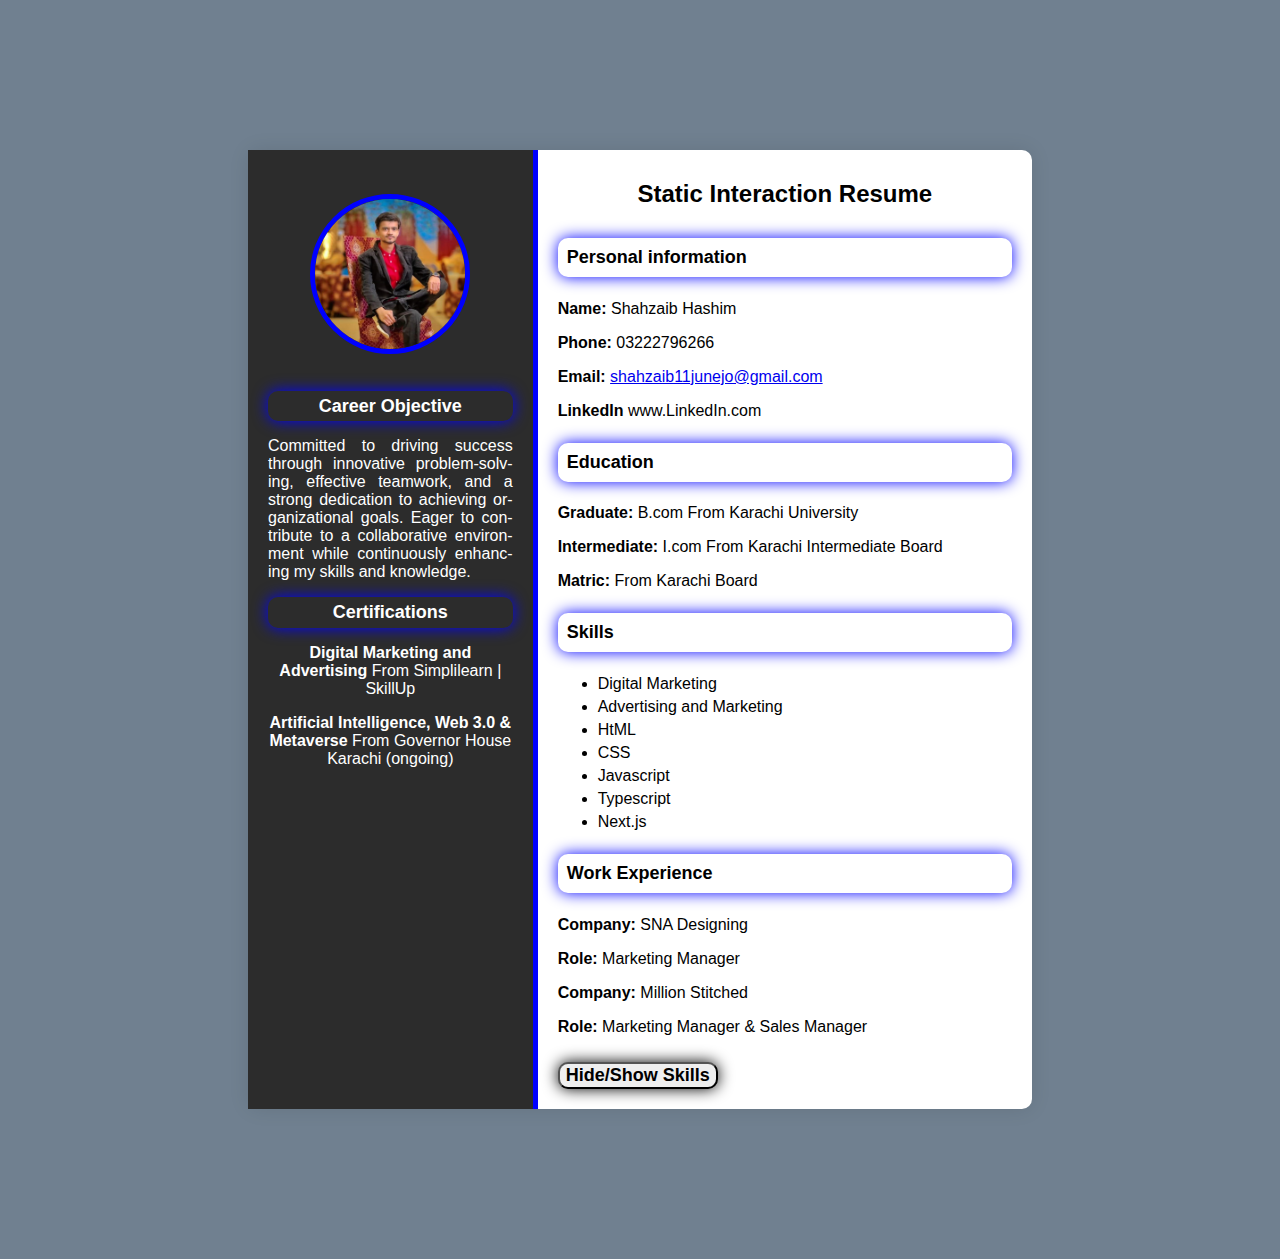
<file: Milestone 1/index.html>
<!DOCTYPE html>
<html lang="en">
<head>
    <meta charset="UTF-8">
    <meta name="viewport" content="width=device-width, initial-scale=1.0">
    <title>Static Interactive Resume</title>
    <link rel="stylesheet" href="style.css">
</head>
<body>
    <div class="resume-container">
        <!-- left section   -->

<div class="left-section">

<img src="Profile.jpg" alt="Profile" class="profile-picture">

<section id="Objective">
    <h3 style="color: white;">Career Objective</h3>
    <p style="text-align: justify; hyphens: auto;" >Committed to driving success through innovative problem-solving, effective teamwork, and a strong dedication to achieving organizational goals. Eager to contribute to a collaborative environment while continuously enhancing my skills and knowledge.</p>
</section>

<section id="certifications">

    <h3 style="color: white;">Certifications</h3>
    <p><b>Digital Marketing and Advertising</b> From Simplilearn | SkillUp</p>
    <p><b>Artificial Intelligence, Web 3.0 & Metaverse</b> From Governor House Karachi (ongoing)</p>

</section>

</div>

<!-- Right section -->

<div class="right-section">

<H1>Static Interaction Resume</H1>

<!-- personal information -->

<section id="personal-info"></section>
<h3>Personal information</h3>
<p><b>Name:</b> Shahzaib Hashim</p>
<p><b>Phone:</b> 03222796266</p>
<p><b>Email:</b> <a href="mailto:shahzaib11junejo@gmail.com">shahzaib11junejo@gmail.com</a></p>
<p><b>LinkedIn</b> <a href="www.linkedin.com/in/shahzaibhashim" target="_blank"></a>www.LinkedIn.com</p>

<!-- Education section -->

<section id="education">

    <h3>Education</h3>
<p><b>Graduate:</b> B.com From Karachi University</p>
<p><b>Intermediate:</b> I.com From Karachi Intermediate Board</p>
<p><b>Matric:</b> From Karachi Board</p>
</section>

<!-- Skills Section -->

<section id="skills">

    <h3>Skills</h3>
    <ul>
<li>Digital Marketing</li>
<li>Advertising and Marketing</li>
<li>HtML</li>
<li>CSS</li>
<li>Javascript</li>
<li>Typescript</li>
<li>Next.js</li>
    </ul>
</section>

<!-- Work experience section -->

<section id="work-experience">
<h3>Work Experience</h3>
<p><b>Company:</b> SNA Designing </p>
<p><b>Role:</b> Marketing Manager</p>
<p><b>Company:</b> Million Stitched </p>
<p><b>Role:</b> Marketing Manager & Sales Manager</p>

</section>

<!-- Button to Toggle Skills Section-->
<button id="toggle-skills"><b>Hide/Show Skills</b></button>

</div>

    </div>
    <script src="script.js"></script>
</body>
</html>
</file>
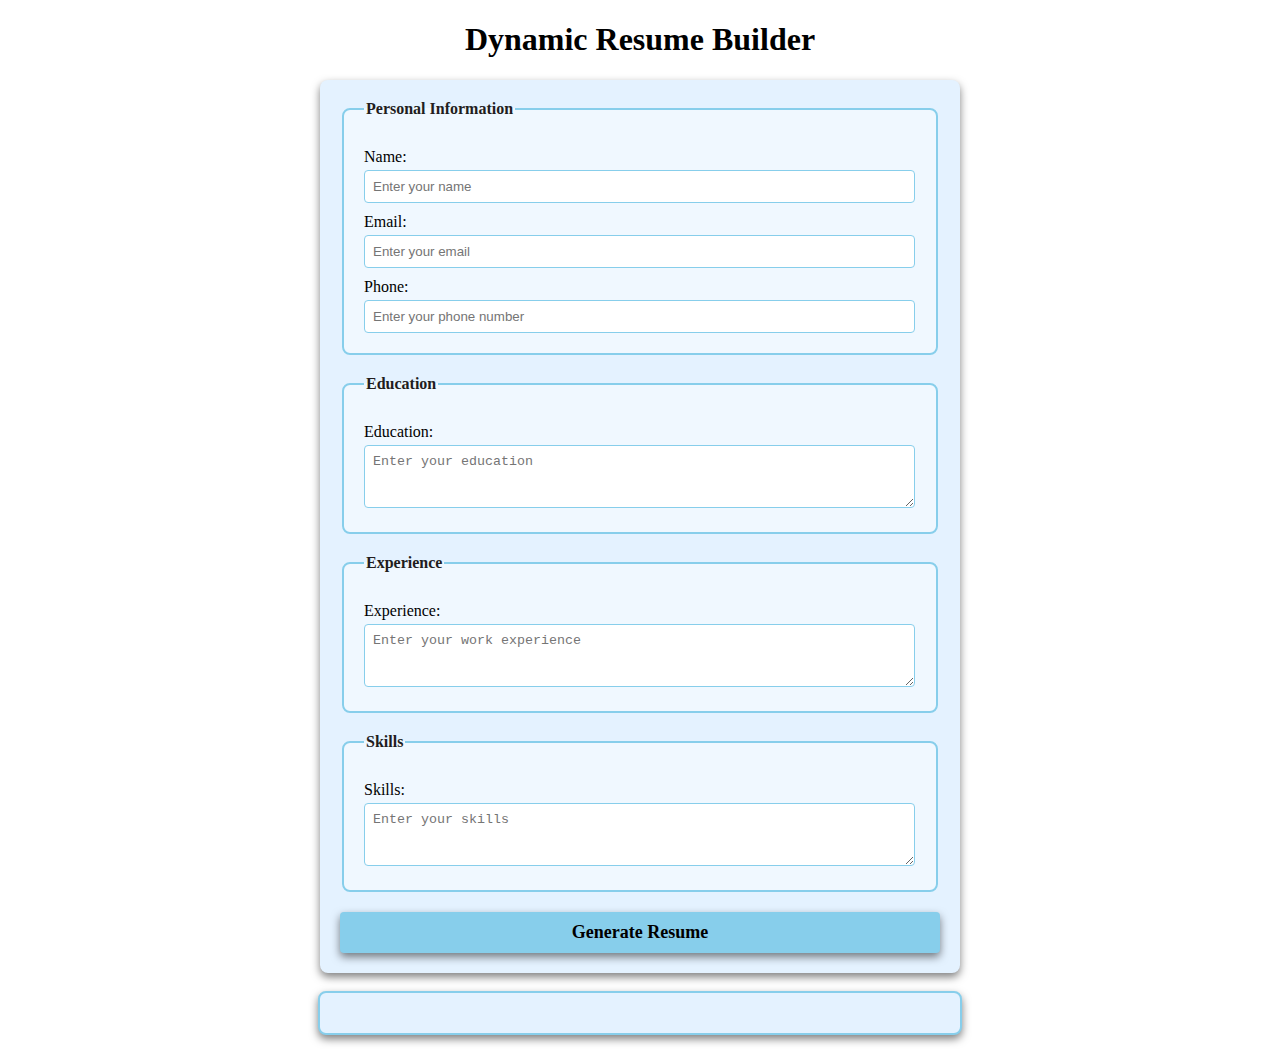
<file: MIlestone 3/index.html>
<!DOCTYPE html>
<html lang="en">
<head>
    <meta charset="UTF-8">
    <meta name="viewport" content="width=device-width, initial-scale=1.0">
    <title>Dynamic Resume Builder</title>
    <link rel="stylesheet" href="style.css">
    
</head>
<body>

    <h1>Dynamic Resume Builder</h1>
    <form id="resume-form">

        <fieldset>

<legend>Personal Information</legend>
<label for="name">Name:</label>
<input type="text" id="name" placeholder="Enter your name" required>

<label for="email">Email:</label>
<input type="text" id="email" placeholder="Enter your email" required>

<label for="phone">Phone:</label>
<input type="tel" id="phone" placeholder="Enter your phone number" required>
        </fieldset>

        <fieldset>

            <legend>Education</legend>
            <label for="Education">Education:</label>
            <textarea id="education" placeholder="Enter your education" rows="3" required></textarea>

        </fieldset>

        <fieldset>

            <legend>Experience</legend>
            <label for="experience">Experience:</label>
            <textarea id="experience" placeholder="Enter your work experience" rows="3" required></textarea>

        </fieldset>

        <fieldset>

            <legend>Skills</legend>
            <label for="skilss">Skills:</label>
            <textarea id="skills" placeholder="Enter your skills" rows="3" required></textarea>

        </fieldset>

        <button type="submit"><b>Generate Resume</b></button>

    </form>

    <br>

    <!-- Dynamic Resume -->

    <div id="resume-display">

        <!-- resume will be Generated below -->

    </div>

<script src="script.js"></script>

</body>
</html>
</file>
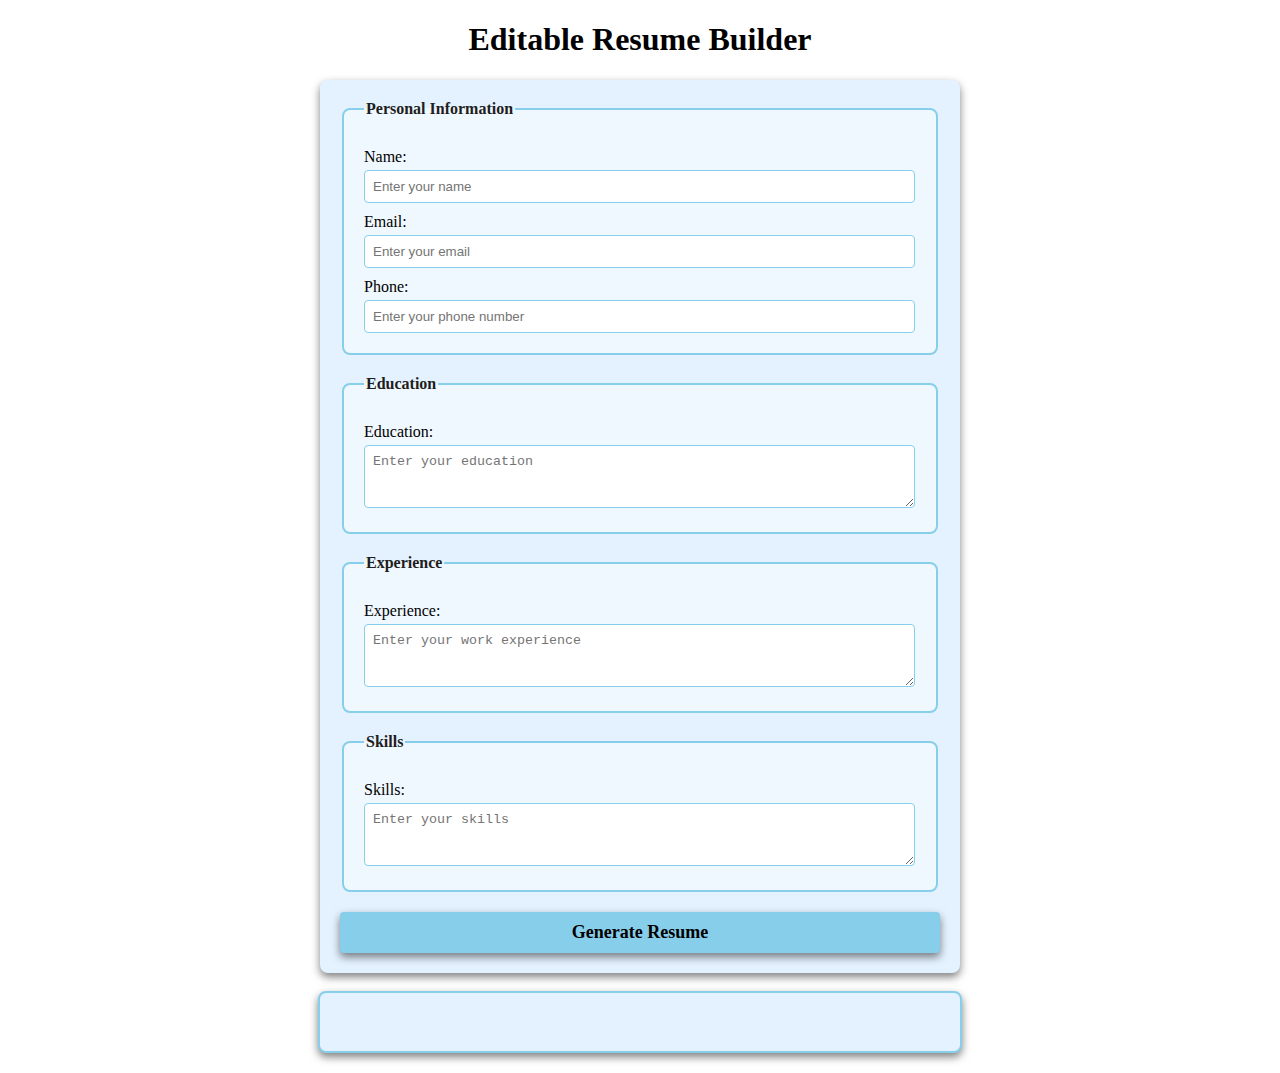
<file: MIlestone 4/index.html>
<!DOCTYPE html>
<html lang="en">
<head>
    <meta charset="UTF-8">
    <meta name="viewport" content="width=device-width, initial-scale=1.0">
    <title>Editable Resume Builder</title>
    <link rel="stylesheet" href="style.css">
    
</head>
<body>

    <h1>Editable Resume Builder</h1>
    <form id="resume-form">

        <fieldset>

<legend>Personal Information</legend>
<label for="name">Name:</label>
<input type="text" id="name" placeholder="Enter your name" required>

<label for="email">Email:</label>
<input type="text" id="email" placeholder="Enter your email" required>

<label for="phone">Phone:</label>
<input type="tel" id="phone" placeholder="Enter your phone number" required>
        </fieldset>

        <fieldset>

            <legend>Education</legend>
            <label for="Education">Education:</label>
            <textarea id="education" placeholder="Enter your education" rows="3" required></textarea>

        </fieldset>

        <fieldset>

            <legend>Experience</legend>
            <label for="experience">Experience:</label>
            <textarea id="experience" placeholder="Enter your work experience" rows="3" required></textarea>

        </fieldset>

        <fieldset>

            <legend>Skills</legend>
            <label for="skilss">Skills:</label>
            <textarea id="skills" placeholder="Enter your skills" rows="3" required></textarea>

        </fieldset>

        <button type="submit"><b>Generate Resume</b></button>

    </form>

    <br>

    <!-- Dynamic and Editable Resume -->

    <div id="resume-display" contenteditable="true">

        <!-- resume will be Generated below -->

    </div>

<script src="script.js"></script>

</body>
</html>
</file>
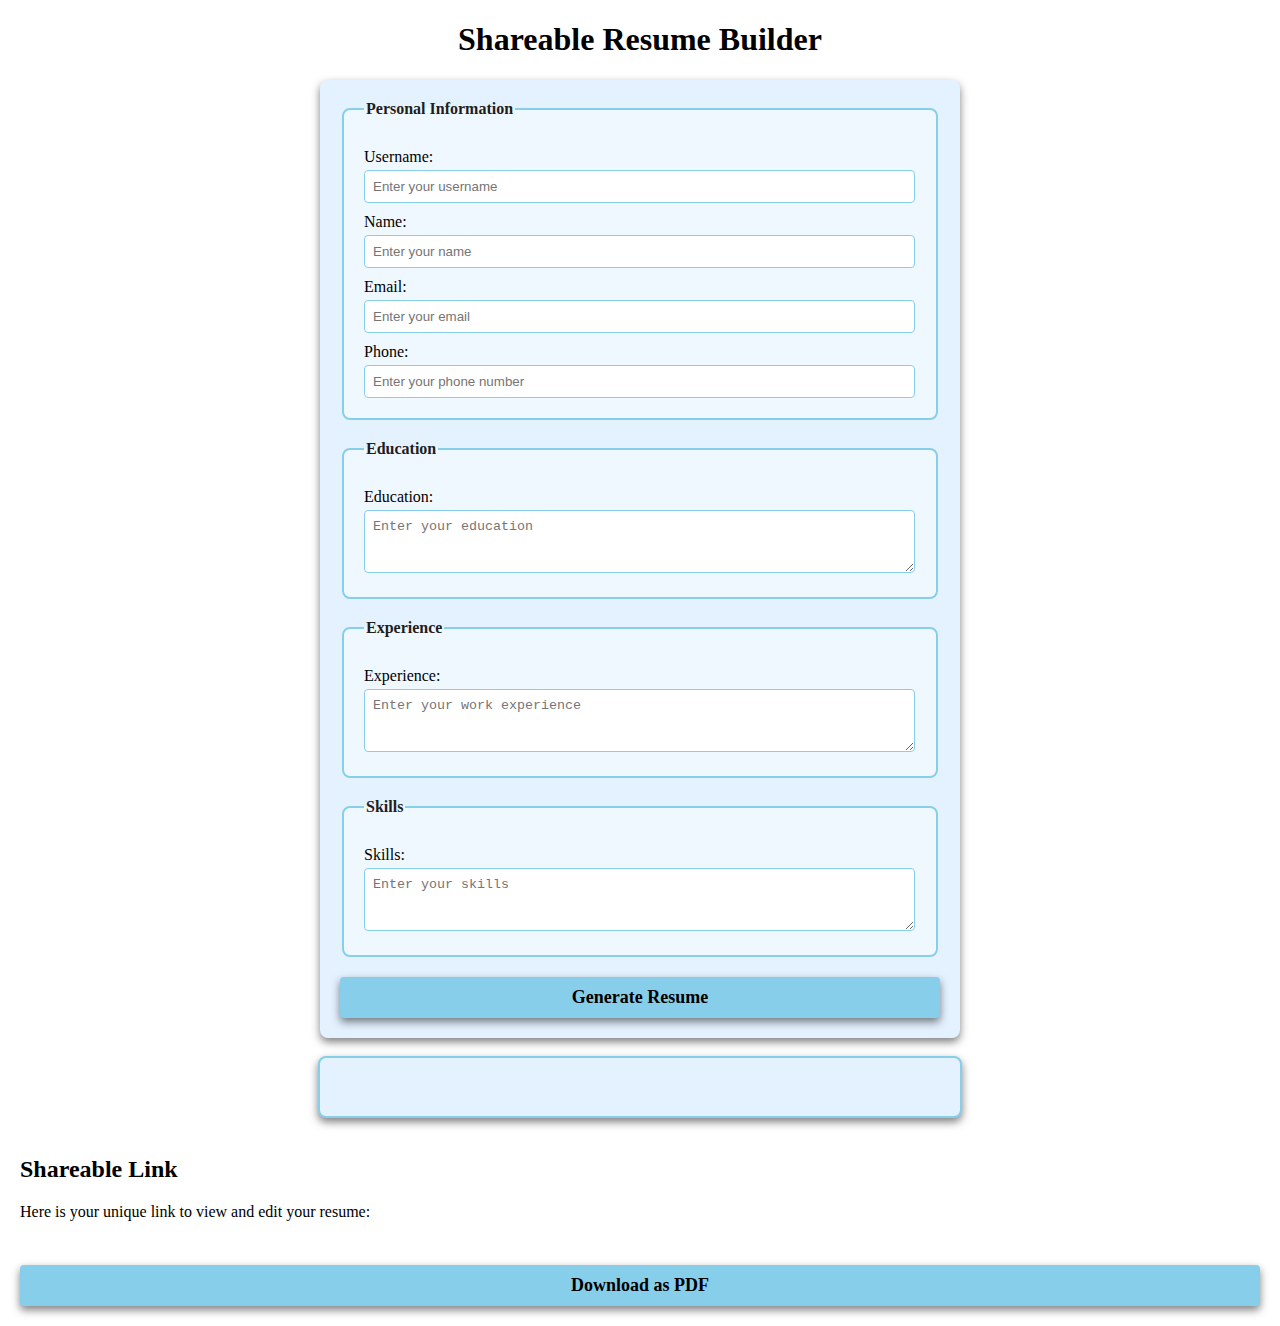
<file: MIlestone 5/index.html>
<!DOCTYPE html>
<html lang="en">
<head>
    <meta charset="UTF-8">
    <meta name="viewport" content="width=device-width, initial-scale=1.0">
    <title>Shareable Resume Builder</title>
    <link rel="stylesheet" href="style.css">
    
</head>
<body>

    <h1>Shareable Resume Builder</h1>
    <form id="resume-form">

        <fieldset>

<legend>Personal Information</legend>


<label for="username">Username:</label>
<input type="text" id="username" placeholder="Enter your username" required>

<label for="name">Name:</label>
<input type="text" id="name" placeholder="Enter your name" required>

<label for="email">Email:</label>
<input type="text" id="email" placeholder="Enter your email" required>

<label for="phone">Phone:</label>
<input type="tel" id="phone" placeholder="Enter your phone number" required>
        </fieldset>

        <fieldset>

            <legend>Education</legend>
            <label for="education">Education:</label>
            <textarea id="education" placeholder="Enter your education" rows="3" required></textarea>

        </fieldset>

        <fieldset>

            <legend>Experience</legend>
            <label for="experience">Experience:</label>
            <textarea id="experience" placeholder="Enter your work experience" rows="3" required></textarea>

        </fieldset>

        <fieldset>

            <legend>Skills</legend>
            <label for="skills">Skills:</label>
            <textarea id="skills" placeholder="Enter your skills" rows="3" required></textarea>

        </fieldset>

        <button type="submit"><b>Generate Resume</b></button>

    </form>

    <br>

    <!-- Dynamic and Editable Resume -->

    <div id="resume-display" contenteditable="true">

        <!-- resume will be Generated below -->

    </div>

    <br>


    <!-- Section for the shareable and download option -->

    <div id="shareable-link-container" style="display: none;"></div>

    <h2>Shareable Link</h2>
    <p>Here is your unique link to view and edit your resume:</p>
    <a href="#" id="shareable-link" target="_blank"></a>

    <br>

    <button id="download-pdf"><b>Download as PDF</b></button>

<script src="script.js"></script>

</body>
</html>
</file>
<file: Milestone 1/style.css>
/* General Styling */
body {
    font-family: 'Arial', sans-serif;
    background-color: slategrey;
    margin: 0;
    padding: 150px;
}

.resume-container {
    display: flex;
    background-color: white;
    width: 80%;
    margin: 0 auto;
    border-radius: 10px;
    box-shadow: 0 0 20px rgba(0, 0, 0, 0.1);
}

/* Left Section Styling */
.left-section {
    background-color: #2c2c2c;
    color: white;
    padding: 20px;
    width: 35%;
    text-align: center;
    border-right: 5px solid blue;
}

.profile-picture {
    width: 150px;
    height: 150px;
    margin-top: 10%;
    border-radius: 50%;
    border: 5px solid blue;
    margin-bottom: 20px;
}

h1 {
    font-size: 24px;
    margin: 10px 0;
    margin-bottom: 30px;
    text-align: center;
}

h3 {
    font-size: 18px;
    padding: 2%;
    margin: 20px 0 10px;
    color: black;
    border-radius: 10px;
    box-shadow: 0 0 15px blue;
    margin-top: 5%;
    margin-bottom: 5%;
}

ul {
    list-style-type: fill round;
    padding: 10;
    margin: 10px 0;
}

ul li {
    margin: 5px 0;
}

/* Right Section Styling */
.right-section {
    padding: 20px;
    width: 65%;
}

button {
    font-family: Arial, sans-serif;
    border-radius: 10px;
    box-shadow: 0 0 15px black;
    cursor: pointer;
    margin-top: 10px;
    font-size: 18px;
}

button:hover {
    background-color: #5276eb;
}
</file>
<file: MIlestone 3/style.css>
/* Styling form and resume sections */

body {
    font-family: 'Times New Roman', Times, serif;
    margin: 20px;
    padding: 0;
    background-color: white;
}

form {
    margin: auto;
    background-color: rgb(228, 242, 255);
    border-radius: 8px;
    box-shadow: 0 4px 8px rgba(0, 0, 0, 0.5);
    padding: 20px;
    max-width: 600px;
}

h1 {
    text-align: center;
    color: black;
}

fieldset {
    border: 2px solid skyblue;
    border-radius: 8px;
    padding: 20px;
    margin-bottom: 20px;
    background-color: aliceblue;
}

legend {
    font-weight: bold;
    text-align: left;
    color: rgb(34, 29, 29);
}

label {
    display: block;
    margin-top: 10px;
    color: black;

}

input,textarea {
    margin-top: 4px;
    padding: 8px;
    width: calc(100% - 1px);
    border: 1px solid skyblue;
    border-radius: 4px;
    box-sizing: border-box;
}

button {
    display: block;
    width: 100%;
    background-color: skyblue;
    color: black;
    border: none;
    border-radius: 4px;
    box-shadow: 0 4px 8px rgba(0, 0, 0, 0.5);
    margin-top: 10px;
    font-size: 18px;
    font-family: 'Times New Roman', Times, serif;
    padding: 10px;
    cursor: pointer;
}

button :hover {
    color: blue;
}

#resume-display {
    max-width: 600px;
    margin: auto;
    padding: 20px;
    border: 2px solid skyblue;
    border-radius: 8px;
    background-color: rgb(228, 242, 255);
    box-shadow: 0 4px 8px rgba(0, 0, 0, 0.5);
}

#resume-display h2 {
    color: black;
}
</file>
<file: MIlestone 4/style.css>
/* Styling form and resume sections */

body {
    font-family: 'Times New Roman', Times, serif;
    margin: 20px;
    padding: 0;
    background-color: white;
}

form {
    margin: auto;
    background-color: rgb(228, 242, 255);
    border-radius: 8px;
    box-shadow: 0 4px 8px rgba(0, 0, 0, 0.5);
    padding: 20px;
    max-width: 600px;
}

h1 {
    text-align: center;
    color: black;
}

fieldset {
    border: 2px solid skyblue;
    border-radius: 8px;
    padding: 20px;
    margin-bottom: 20px;
    background-color: aliceblue;
}

legend {
    font-weight: bold;
    text-align: left;
    color: rgb(34, 29, 29);
}

label {
    display: block;
    margin-top: 10px;
    color: black;

}

input,textarea {
    margin-top: 4px;
    padding: 8px;
    width: calc(100% - 1px);
    border: 1px solid skyblue;
    border-radius: 4px;
    box-sizing: border-box;
}

button {
    display: block;
    width: 100%;
    background-color: skyblue;
    color: black;
    border: none;
    border-radius: 4px;
    box-shadow: 0 4px 8px rgba(0, 0, 0, 0.5);
    margin-top: 10px;
    font-size: 18px;
    font-family: 'Times New Roman', Times, serif;
    padding: 10px;
    cursor: pointer;
}

button :hover {
    color: blue;
}

#resume-display {
    max-width: 600px;
    margin: auto;
    padding: 20px;
    border: 2px solid skyblue;
    border-radius: 8px;
    background-color: rgb(228, 242, 255);
    box-shadow: 0 4px 8px rgba(0, 0, 0, 0.5);

    /* make it editable */
    outline: none;
}

#resume-display h2 {
    color: black;
}
</file>
<file: MIlestone 5/style.css>
/* Styling form and resume sections */

body {
    font-family: 'Times New Roman', Times, serif;
    margin: 20px;
    padding: 0;
    background-color: white;
}

form {
    margin: auto;
    background-color: rgb(228, 242, 255);
    border-radius: 8px;
    box-shadow: 0 4px 8px rgba(0, 0, 0, 0.5);
    padding: 20px;
    max-width: 600px;
}

h1 {
    text-align: center;
    color: black;
}

fieldset {
    border: 2px solid skyblue;
    border-radius: 8px;
    padding: 20px;
    margin-bottom: 20px;
    background-color: aliceblue;
}

legend {
    font-weight: bold;
    text-align: left;
    color: rgb(34, 29, 29);
}

label {
    display: block;
    margin-top: 10px;
    color: black;

}

input,textarea {
    margin-top: 4px;
    padding: 8px;
    width: calc(100% - 1px);
    border: 1px solid skyblue;
    border-radius: 4px;
    box-sizing: border-box;
}

button {
    display: block;
    width: 100%;
    background-color: skyblue;
    color: black;
    border: none;
    border-radius: 4px;
    box-shadow: 0 4px 8px rgba(0, 0, 0, 0.5);
    margin-top: 10px;
    font-size: 18px;
    font-family: 'Times New Roman', Times, serif;
    padding: 10px;
    cursor: pointer;
}

button :hover {
    color: blue;
}

#resume-display {
    max-width: 600px;
    margin: auto;
    padding: 20px;
    border: 2px solid skyblue;
    border-radius: 8px;
    background-color: rgb(228, 242, 255);
    box-shadow: 0 4px 8px rgba(0, 0, 0, 0.5);

    /* make it editable */
    outline: none;
}

#resume-display h2 {
    color: black;
}
</file>
